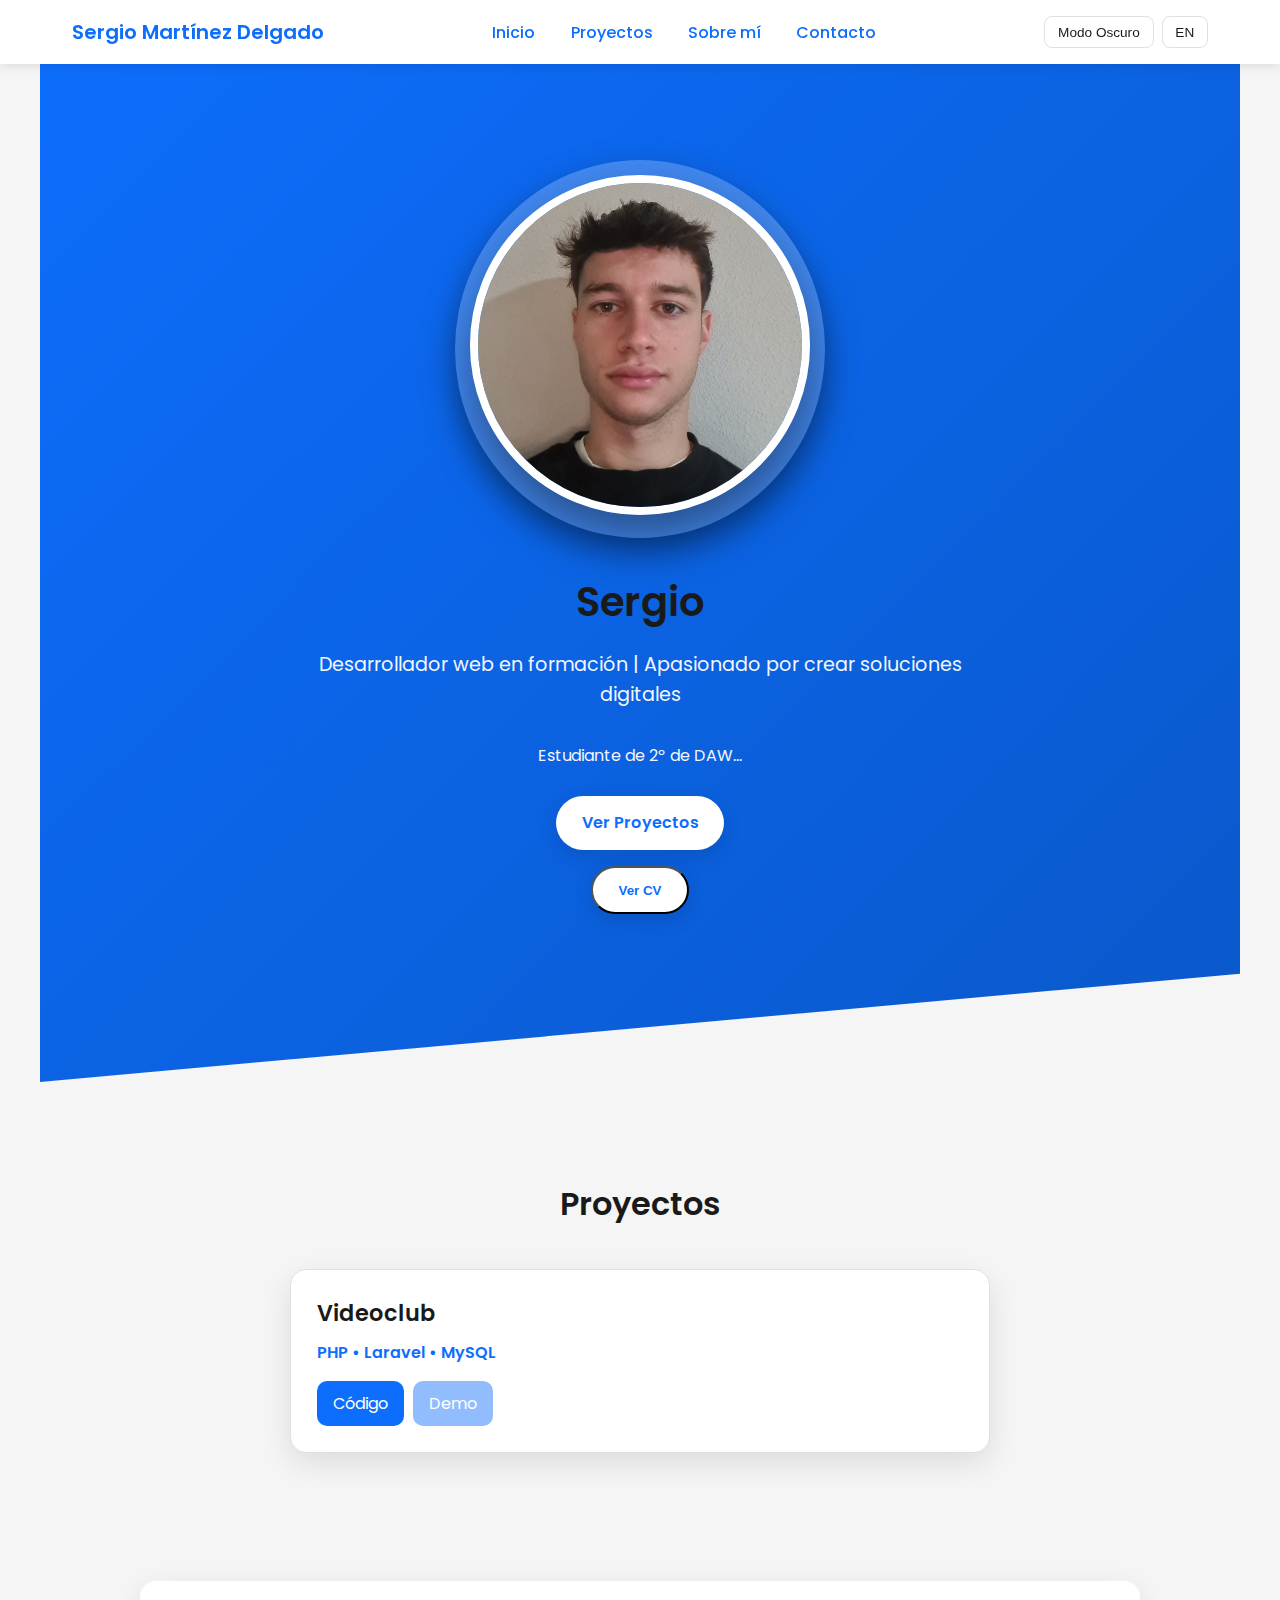
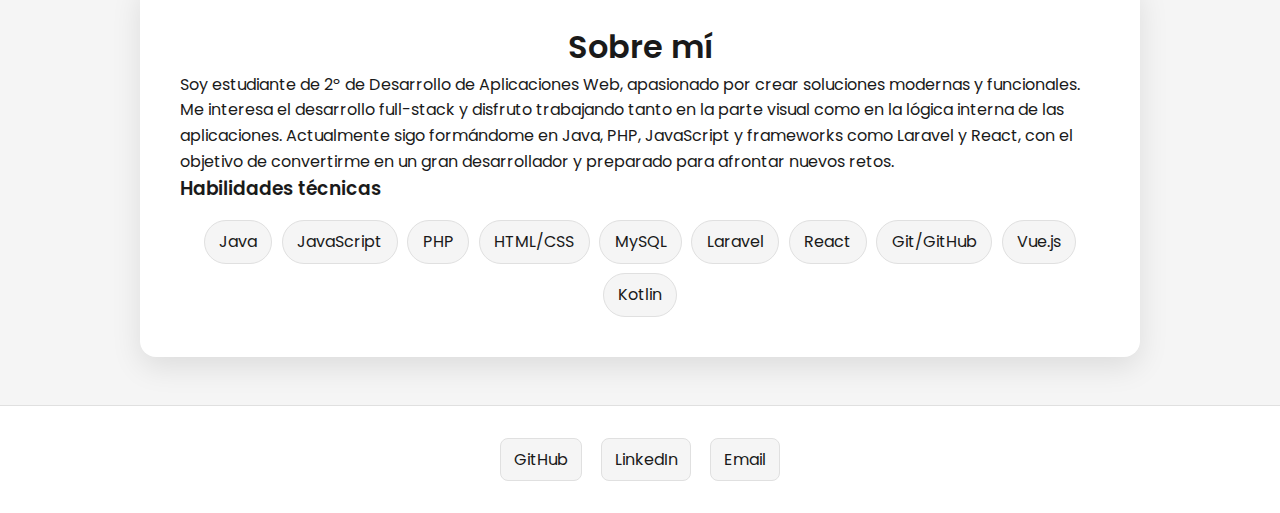
<file: Index.html>
<!DOCTYPE html>
<html lang="es">

<head>
    <meta charset="utf-8" />
    <meta name="viewport" content="width=device-width,initial-scale=1" />
    <title>Portafolio - Sergio Martínez Delgado</title>

    <!-- Fuente + CSS externo -->
    <link href="https://fonts.googleapis.com/css2?family=Poppins:wght@300;400;600&display=swap" rel="stylesheet">
    <link rel="stylesheet" href="css/style.css">
</head>

<body data-tema="claro" data-idioma="es">

    <!-- CABECERA + NAVEGACIÓN -->
    <!-- Contiene el menú principal y los botones de ajustes -->
    <header class="cabecera">
        <nav class="navegacion">
            <div class="logo">Sergio Martínez Delgado</div>

            <ul class="enlaces-nav">
                <li><a href="#inicio" data-t="inicio">Inicio</a></li>
                <li><a href="#proyectos" data-t="proyectos">Proyectos</a></li>
                <li><a href="#sobre-mi" data-t="sobremi">Sobre mí</a></li>
                <li><a href="#contacto" data-t="contacto">Contacto</a></li>
            </ul>

            <!-- Botones (tema / idioma) -->
            <div class="controles">
                <button id="boton-tema" class="boton-control">claro</button>
                <button id="boton-idioma" class="boton-control">EN</button>
            </div>
        </nav>
    </header>

    <!-- SECCIÓN INICIO (Presentación) -->
    <!-- Presentación principal con foto y botón para abrir CV -->
    <section id="inicio" class="seccion">
        <div class="contenedor-avatar">
            <img src="imagenes/Foto cv.jpg" alt="Foto Sergio" class="avatar-grande">
        </div>

        <h1>Sergio</h1>

        <p class="subtitulo" data-t="subtitulo">
            Desarrollador web en formación | Apasionado por crear soluciones digitales
        </p>

        <p data-t="descripcion_inicio">
            Soy estudiante de 2º de Desarrollo de Aplicaciones Web, apasionado por crear soluciones modernas y
            funcionales. Me interesa el desarrollo full-stack y disfruto trabajando tanto en la parte visual como en la
            lógica interna de las aplicaciones. Actualmente sigo formándome en Java, PHP, JavaScript y frameworks como
            Laravel y React, con el objetivo de convertirme en un gran desarrollador y preparado para afrontar
            nuevos retos. </p>

        <a href="#proyectos" class="boton" data-t="ver_proyectos">Ver Proyectos</a>
        <button class="boton" id="ver-cv-btn" data-t="ver_cv">Ver CV</button>
    </section>

    <!-- SECCIÓN PROYECTOS -->
    <!-- Tarjetas que muestran los trabajos realizados -->
    <section id="proyectos" class="seccion">
        <h2 data-t="proyectos">Proyectos</h2>

        <div class="rejilla-proyectos">
            <div class="tarjeta-proyecto">
                <div class="contenido-proyecto">
                    <h3 class="titulo-proyecto" data-t="titulo_proyecto">Videoclub</h3>

                    <p class="tecnologias">PHP • Laravel • MySQL</p>

                    <div class="enlaces-proyecto">
                        <a class="boton-proyecto" href="https://github.com/SMDSFC2005/videoclub" target="_blank"
                            data-t="codigo">Código</a>
                        <a class="boton-proyecto boton-deshabilitado" aria-disabled="true" data-t="demo">Demo</a>
                    </div>
                </div>
            </div>
        </div>
    </section>

    <!-- SECCIÓN SOBRE MÍ -->
    <!-- Información personal y listado de habilidades -->
    <section id="sobre-mi" class="seccion">
        <h2 data-t="titulo_sobremi">Sobre mí</h2>

        <p data-t="texto_sobremi">
            Soy estudiante de 2º de Desarrollo de Aplicaciones Web, apasionado por crear soluciones modernas y
            funcionales. Me interesa el desarrollo full-stack y disfruto trabajando tanto en la parte visual como en la
            lógica interna de las aplicaciones. Actualmente sigo formándome en Java, PHP, JavaScript y frameworks como
            Laravel y React, con el objetivo de convertirme en un gran desarrollador y preparado para afrontar
            nuevos retos. </p>

        <h3 data-t="hab_tecnicas">Habilidades técnicas</h3>

        <div class="lista-habilidades">
            <span class="habilidad">Java</span>
            <span class="habilidad">JavaScript</span>
            <span class="habilidad">PHP</span>
            <span class="habilidad">HTML/CSS</span>
            <span class="habilidad">MySQL</span>
            <span class="habilidad">Laravel</span>
            <span class="habilidad">React</span>
            <span class="habilidad">Git/GitHub</span>
            <span class="habilidad">Vue.js</span>
            <span class="habilidad">Kotlin</span>
        </div>
    </section>

    <!-- FOOTER -->
    <!-- Enlaces a redes (GitHub, LinkedIn, email) -->
    <footer class="pie-pagina">
        <div class="footer-links">
            <a href="https://github.com/SMDSFC2005" target="_blank" data-t="footer_github">GitHub</a>
            <a href="https://www.linkedin.com/in/sergio-mart%C3%ADnez-delgado-736057362/" target="_blank" data-t="footer_linkedin">LinkedIn</a>
            <a href="mailto:sergiomartinezdelgado05@gmail.com" data-t="footer_email">Email</a>
        </div>
    </footer>

    <!-- MODAL (CV) -->
    <!-- Ventana emergente con iframe para ver el PDF -->
    <div id="modal" class="modal-overlay" aria-hidden="true">
        <div class="modal">
            <div class="modal-header">
                <strong data-t="modal_title">CV - Sergio Martínez Delgado</strong>
                <button class="modal-close" id="modal-close">✕</button>
            </div>

            <div class="modal-body">
                <iframe class="modal-iframe" src="CV Sergio Martinez Delgado.pdf"></iframe>
            </div>

            <div class="modal-actions">
                <a class="boton" href="CV Sergio Martinez Delgado.pdf" target="_blank" data-t="modal_open">Abrir en
                    nueva pestaña</a>
                <button class="boton" id="modal-close-2" data-t="modal_close">Cerrar</button>
            </div>
        </div>
    </div>

    <script src="js/script.js"></script>
</body>

</html>
</file>
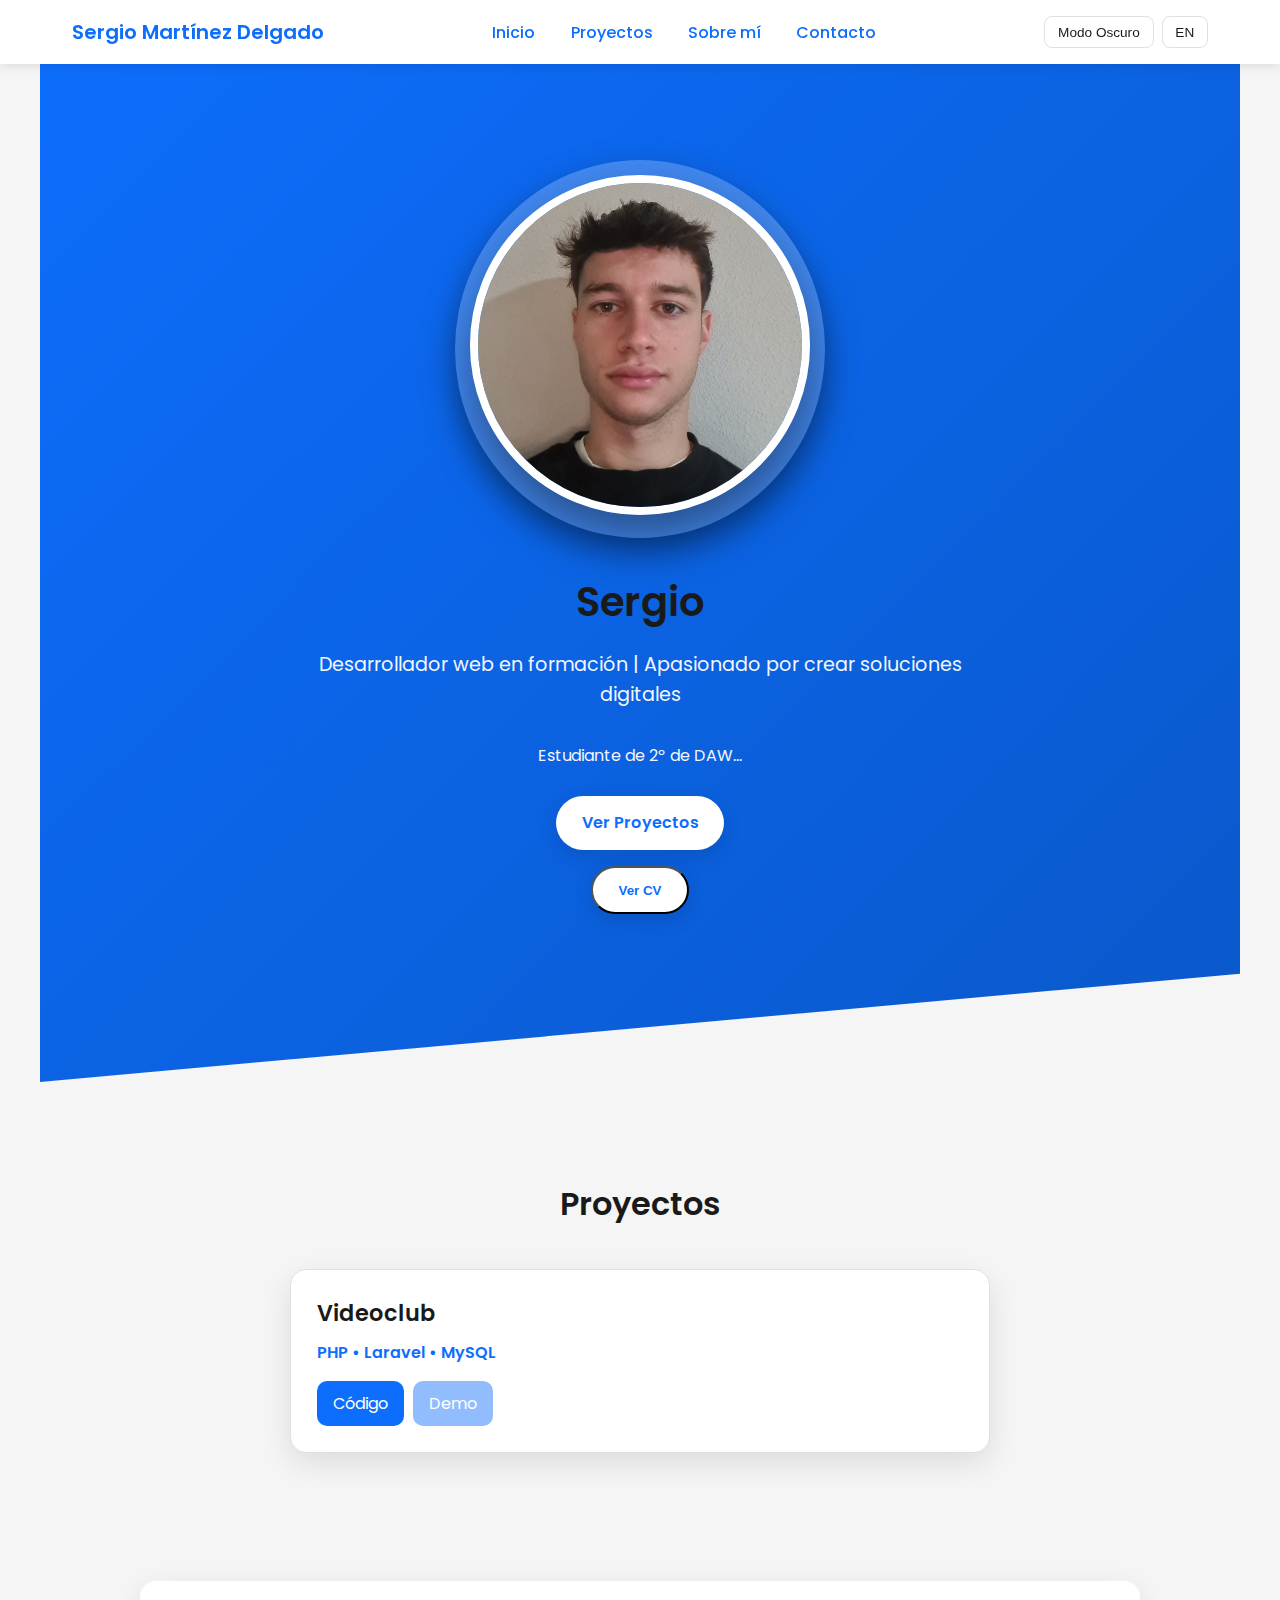
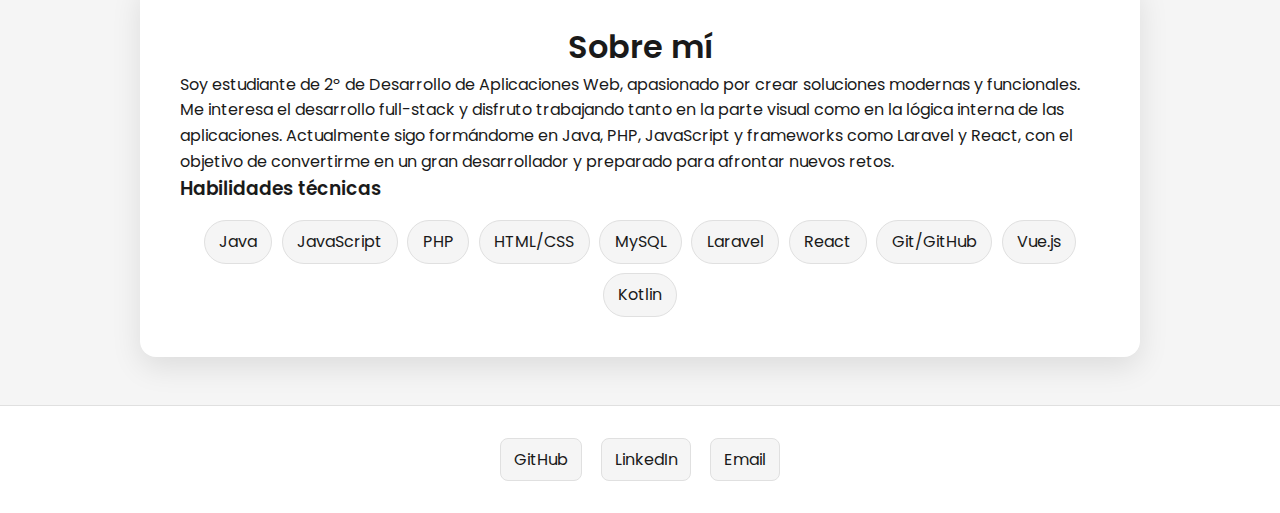
<file: SergioMartinez.html>
<!DOCTYPE html>
<html lang="es">

<head>
    <meta charset="utf-8" />
    <meta name="viewport" content="width=device-width,initial-scale=1" />
    <title>Portafolio - Sergio Martínez Delgado</title>

    <!-- Fuente + CSS externo -->
    <link href="https://fonts.googleapis.com/css2?family=Poppins:wght@300;400;600&display=swap" rel="stylesheet">
    <link rel="stylesheet" href="css/style.css">
</head>

<body data-tema="claro" data-idioma="es">

    <!-- CABECERA + NAVEGACIÓN -->
    <!-- Contiene el menú principal y los botones de ajustes -->
    <header class="cabecera">
        <nav class="navegacion">
            <div class="logo">Sergio Martínez Delgado</div>

            <ul class="enlaces-nav">
                <li><a href="#inicio" data-t="inicio">Inicio</a></li>
                <li><a href="#proyectos" data-t="proyectos">Proyectos</a></li>
                <li><a href="#sobre-mi" data-t="sobremi">Sobre mí</a></li>
                <li><a href="#contacto" data-t="contacto">Contacto</a></li>
            </ul>

            <!-- Botones (tema / idioma) -->
            <div class="controles">
                <button id="boton-tema" class="boton-control">claro</button>
                <button id="boton-idioma" class="boton-control">EN</button>
            </div>
        </nav>
    </header>

    <!-- SECCIÓN INICIO (Presentación) -->
    <!-- Presentación principal con foto y botón para abrir CV -->
    <section id="inicio" class="seccion">
        <div class="contenedor-avatar">
            <img src="imagenes/Foto cv.jpg" alt="Foto Sergio" class="avatar-grande">
        </div>

        <h1>Sergio</h1>

        <p class="subtitulo" data-t="subtitulo">
            Desarrollador web en formación | Apasionado por crear soluciones digitales
        </p>

        <p data-t="descripcion_inicio">
            Soy estudiante de 2º de Desarrollo de Aplicaciones Web, apasionado por crear soluciones modernas y
            funcionales. Me interesa el desarrollo full-stack y disfruto trabajando tanto en la parte visual como en la
            lógica interna de las aplicaciones. Actualmente sigo formándome en Java, PHP, JavaScript y frameworks como
            Laravel y React, con el objetivo de convertirme en un gran desarrollador y preparado para afrontar
            nuevos retos. </p>

        <a href="#proyectos" class="boton" data-t="ver_proyectos">Ver Proyectos</a>
        <button class="boton" id="ver-cv-btn" data-t="ver_cv">Ver CV</button>
    </section>

    <!-- SECCIÓN PROYECTOS -->
    <!-- Tarjetas que muestran los trabajos realizados -->
    <section id="proyectos" class="seccion">
        <h2 data-t="proyectos">Proyectos</h2>

        <div class="rejilla-proyectos">
            <div class="tarjeta-proyecto">
                <div class="contenido-proyecto">
                    <h3 class="titulo-proyecto" data-t="titulo_proyecto">Videoclub</h3>

                    <p class="tecnologias">PHP • Laravel • MySQL</p>

                    <div class="enlaces-proyecto">
                        <a class="boton-proyecto" href="https://github.com/SMDSFC2005/videoclub" target="_blank"
                            data-t="codigo">Código</a>
                        <a class="boton-proyecto boton-deshabilitado" aria-disabled="true" data-t="demo">Demo</a>
                    </div>
                </div>
            </div>
        </div>
    </section>

    <!-- SECCIÓN SOBRE MÍ -->
    <!-- Información personal y listado de habilidades -->
    <section id="sobre-mi" class="seccion">
        <h2 data-t="titulo_sobremi">Sobre mí</h2>

        <p data-t="texto_sobremi">
            Soy estudiante de 2º de Desarrollo de Aplicaciones Web, apasionado por crear soluciones modernas y
            funcionales. Me interesa el desarrollo full-stack y disfruto trabajando tanto en la parte visual como en la
            lógica interna de las aplicaciones. Actualmente sigo formándome en Java, PHP, JavaScript y frameworks como
            Laravel y React, con el objetivo de convertirme en un gran desarrollador y preparado para afrontar
            nuevos retos. </p>

        <h3 data-t="hab_tecnicas">Habilidades técnicas</h3>

        <div class="lista-habilidades">
            <span class="habilidad">Java</span>
            <span class="habilidad">JavaScript</span>
            <span class="habilidad">PHP</span>
            <span class="habilidad">HTML/CSS</span>
            <span class="habilidad">MySQL</span>
            <span class="habilidad">Laravel</span>
            <span class="habilidad">React</span>
            <span class="habilidad">Git/GitHub</span>
            <span class="habilidad">Vue.js</span>
            <span class="habilidad">Kotlin</span>
        </div>
    </section>

    <!-- FOOTER -->
    <!-- Enlaces a redes (GitHub, LinkedIn, email) -->
    <footer class="pie-pagina">
        <div class="footer-links">
            <a href="https://github.com/SMDSFC2005" target="_blank" data-t="footer_github">GitHub</a>
            <a href="#" target="_blank" data-t="footer_linkedin">LinkedIn</a>
            <a href="mailto:sergiomartinezdelgado05@gmail.com" data-t="footer_email">Email</a>
        </div>
    </footer>

    <!-- MODAL (CV) -->
    <!-- Ventana emergente con iframe para ver el PDF -->
    <div id="modal" class="modal-overlay" aria-hidden="true">
        <div class="modal">
            <div class="modal-header">
                <strong data-t="modal_title">CV - Sergio Martínez Delgado</strong>
                <button class="modal-close" id="modal-close">✕</button>
            </div>

            <div class="modal-body">
                <iframe class="modal-iframe" src="CV Sergio Martinez Delgado.pdf"></iframe>
            </div>

            <div class="modal-actions">
                <a class="boton" href="CV Sergio Martinez Delgado.pdf" target="_blank" data-t="modal_open">Abrir en
                    nueva pestaña</a>
                <button class="boton" id="modal-close-2" data-t="modal_close">Cerrar</button>
            </div>
        </div>
    </div>

    <script src="js/script.js"></script>
</body>

</html>
</file>
<file: css/style.css>
/*
           VARIABLES DE TEMA (COLORES PRINCIPALES)
         */
        :root {
            --fondo: #f5f5f5;
            --texto: #1a1a1a;
            --tarjeta: #ffffff;
            --acento: #0d6efd;
            --sombra: rgba(0, 0, 0, 0.1);
            --borde: #e0e0e0;
        }

        /* Tema oscuro: se aplicará cuando body tenga data-tema="oscuro" */
        [data-tema="oscuro"] {
            --fondo: #121212;
            --texto: #eaeaea;
            --tarjeta: #1f1f1f;
            --acento: #4ea0ff;
            --sombra: rgba(0, 0, 0, 0.4);
            --borde: #333;
        }

        * {
            box-sizing: border-box;
            margin: 0;
            padding: 0
        }

        body {
            font-family: 'Poppins', sans-serif;
            background: var(--fondo);
            color: var(--texto);
            line-height: 1.6;
            transition: background .25s, color .25s;
            -webkit-font-smoothing: antialiased;
            -moz-osx-font-smoothing: grayscale;
        }

        a {
            color: var(--acento);
            text-decoration: none
        }

        /*
           CABECERA FIJA SUPERIOR
         */
        .cabecera {
            position: fixed;
            top: 0;
            left: 0;
            width: 100%;
            background: var(--tarjeta);
            box-shadow: 0 2px 10px var(--sombra);
            z-index: 1000;
        }

        .navegacion {
            max-width: 1200px;
            margin: 0 auto;
            padding: 1rem 2rem;
            display: flex;
            justify-content: space-between;
            align-items: center;
            gap: 1rem;
        }

        .logo {
            font-size: 1.25rem;
            font-weight: 600;
            color: var(--acento)
        }

        .enlaces-nav {
            display: flex;
            gap: 1rem;
            list-style: none;
            align-items: center
        }

        .enlaces-nav a {
            font-weight: 500;
            padding: .35rem .6rem;
            border-radius: 8px
        }

        .enlaces-nav a:hover {
            background: rgba(13, 110, 253, 0.08)
        }

        /* Contenedor de botones modo oscuro + idioma */
        .controles {
            display: flex;
            gap: .5rem;
            align-items: center
        }

        .boton-control {
            background: var(--tarjeta);
            border: 1px solid var(--borde);
            color: var(--texto);
            padding: .45rem .8rem;
            border-radius: 8px;
            cursor: pointer;
            font-size: .85rem;
        }

        /*
           SECCIONES GENERALES
         */
        .seccion {
            padding: 6rem 2rem;
            max-width: 1200px;
            margin: 0 auto
        }

        h1,
        h2,
        h3 {
            font-weight: 600;
            color: var(--texto)
        }

        h1 {
            font-size: 2.5rem
        }

        h2 {
            font-size: 2rem;
            text-align: center
        }

        /*
           SECCIÓN INICIO (Hero principal)
           Uso de clip-path para forma decorativa inferior
         */
        #inicio {
            text-align: center;
            padding: 10rem 2rem;
            min-height: 100vh;
            display: flex;
            flex-direction: column;
            justify-content: center;
            align-items: center;
            background: linear-gradient(135deg, var(--acento) 0%, #0a58ca 100%);
            color: #fff;

            /* Forma diagonal decorativa abajo */
            clip-path: polygon(0 0, 100% 0, 100% 90%, 0 100%);
        }

        /* Avatar circular con blur y sombra */
        .contenedor-avatar {
            margin-bottom: 2rem;
            padding: 15px;
            background: rgba(255, 255, 255, 0.22); /* pequeño efecto glass */
            border-radius: 50%;
            backdrop-filter: blur(8px);
            box-shadow: 0 15px 35px rgba(0, 0, 0, 0.35)
        }

        .avatar-grande {
            width: 340px;
            height: 340px;
            border-radius: 50%;
            border: 8px solid white;
            object-fit: cover;
            box-shadow: 0 20px 40px rgba(0, 0, 0, 0.4);
            transition: transform .3s
        }

        .avatar-grande:hover {
            transform: scale(1.05)
        }

        #inicio .subtitulo {
            font-size: 1.2rem;
            margin: 1rem 0;
            opacity: .95
        }

        #inicio p {
            max-width: 720px;
            margin: 1rem auto 1.2rem;
            font-size: 1rem;
            opacity: .95
        }

        .boton {
            display: inline-block;
            padding: .9rem 1.6rem;
            border-radius: 999px;
            background: #fff;
            color: var(--acento);
            font-weight: 600;
            box-shadow: 0 6px 20px rgba(0, 0, 0, 0.12);
            margin: .5rem
        }

        .boton:hover {
            transform: translateY(-4px)
        }

        /*
           SECCIÓN PROYECTOS
         */
        #proyectos {
            background: var(--fondo);
            padding-bottom: 6rem
        }

        .rejilla-proyectos {
            display: flex;
            flex-wrap: wrap;
            justify-content: center;
            gap: 2rem;
            margin-top: 2.5rem
        }

        .tarjeta-proyecto {
            background: var(--tarjeta);
            border-radius: 16px;
            overflow: hidden;
            box-shadow: 0 10px 30px var(--sombra);
            border: 1px solid var(--borde);
            max-width: 700px;
            width: 100%
        }

        .imagen-proyecto {
            width: 100%;
            height: auto;
            display: block
        }

        .contenido-proyecto {
            padding: 1.6rem
        }

        .titulo-proyecto {
            font-size: 1.4rem;
            margin-bottom: .5rem
        }

        .descripcion-proyecto {
            color: var(--texto);
            opacity: .9;
            margin-bottom: 1rem
        }

        .tecnologias {
            color: var(--acento);
            font-weight: 600;
            margin-bottom: 1rem
        }

        .enlaces-proyecto {
            display: flex;
            gap: .6rem
        }

        .boton-proyecto {
            padding: .6rem 1rem;
            border-radius: 10px;
            background: var(--acento);
            color: #fff;
            text-align: center
        }

        .boton-deshabilitado {
            opacity: .45;
            pointer-events: none
        }

        /*
           SECCIÓN SOBRE MÍ
         */
        #sobre-mi {
            background: var(--tarjeta);
            border-radius: 16px;
            padding: 2.5rem;
            margin: 2rem auto;
            max-width: 1000px;
            box-shadow: 0 10px 30px var(--sombra)
        }

        /* Lista de habilidades estilo "chips" */
        .lista-habilidades {
            display: flex;
            flex-wrap: wrap;
            gap: .6rem;
            justify-content: center;
            margin-top: 1rem
        }

        .habilidad {
            padding: .5rem .9rem;
            border-radius: 999px;
            background: var(--fondo);
            border: 1px solid var(--borde)
        }

        /*
           FOOTER
         */
        .pie-pagina {
            width: 100%;
            background: var(--tarjeta);
            border-top: 1px solid var(--borde);
            padding: 2rem;
            margin-top: 3rem;
            text-align: center;
        }

        .footer-links {
            display: flex;
            justify-content: center;
            gap: 1.2rem;
            flex-wrap: wrap;
        }

        .footer-links a {
            display: flex;
            align-items: center;
            gap: .45rem;
            padding: .5rem .8rem;
            background: var(--fondo);
            border: 1px solid var(--borde);
            border-radius: 8px;
            color: var(--texto);
        }

        .footer-links a:hover {
            background: rgba(13,110,253,0.15);
        }

        /*
           MODAL (ventana para ver el CV)
         */
        .modal-overlay {
            position: fixed;
            inset: 0;
            background: rgba(0, 0, 0, 0.6);
            display: none; /* se muestra como grid cuando está activo */
            place-items: center;
            padding: 2rem;
            z-index: 2000
        }

        .modal {
            background: var(--tarjeta);
            max-width: 1100px;
            width: 100%;
            border-radius: 12px;
            overflow: hidden;
            box-shadow: 0 20px 60px rgba(0, 0, 0, 0.5)
        }

        .modal-header {
            display: flex;
            justify-content: space-between;
            align-items: center;
            padding: 1rem 1.25rem;
            border-bottom: 1px solid var(--borde)
        }

        .modal-body {
            padding: 0
        }

        .modal-iframe {
            width: 100%;
            height: 70vh;
            border: 0;
            display: block
        }

        .modal-close {
            background: transparent;
            border: 0;
            font-size: 1rem;
            cursor: pointer;
            padding: .4rem;
            border-radius: 8px
        }

        .modal-actions {
            display: flex;
            gap: .5rem;
            padding: 1rem 1.25rem;
            justify-content: flex-end;
            border-top: 1px solid var(--borde)
        }

        /*
           RESPONSIVE
         */
        @media (max-width:800px) {
            .avatar-grande {
                width: 220px;
                height: 220px
            }

            .modal-iframe {
                height: 60vh
            }
        }
</file>
